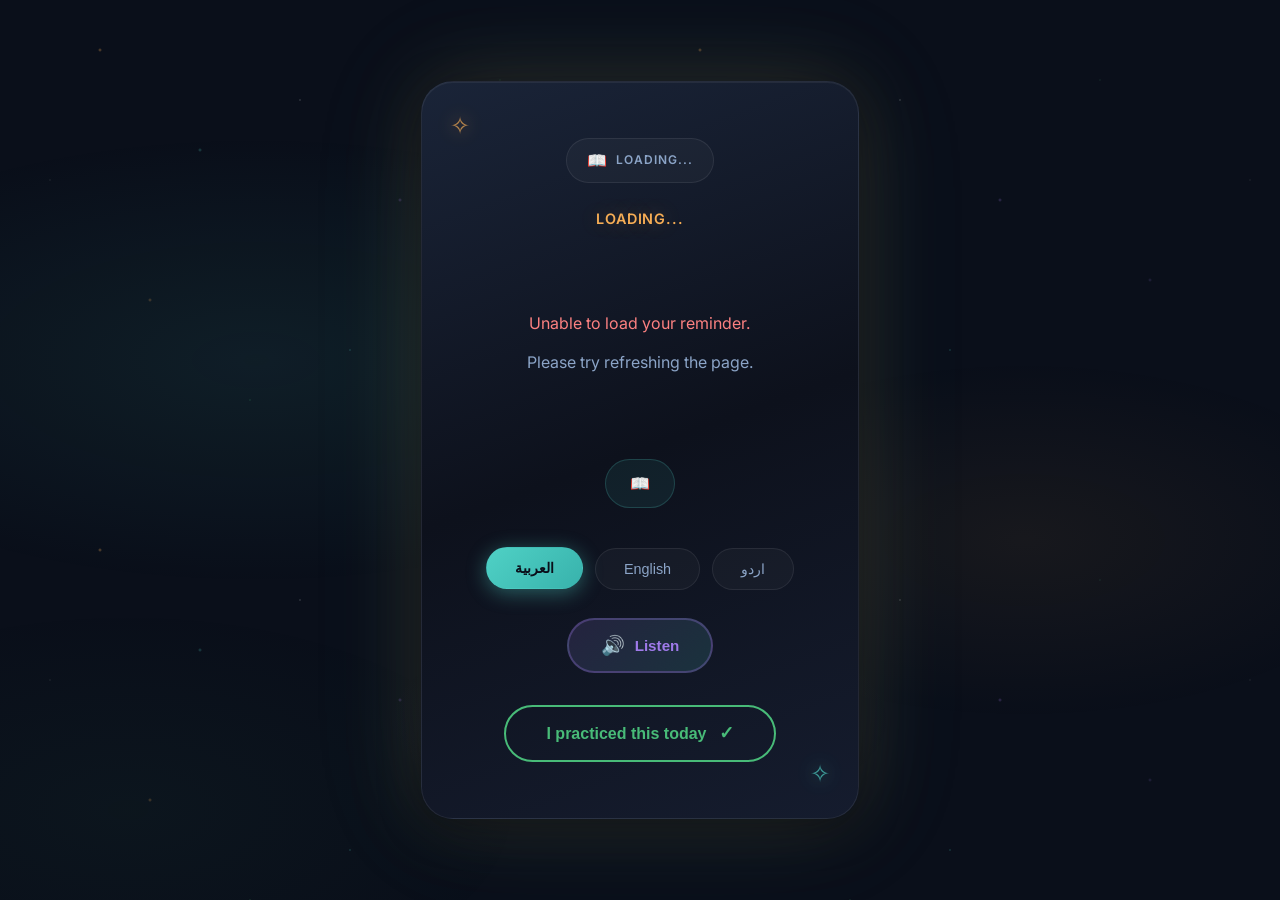
<file: src/newtab/index.html>
<!DOCTYPE html>
<html lang="en">
<head>
  <meta charset="UTF-8">
  <meta name="viewport" content="width=device-width, initial-scale=1.0">
  <title>1-Minute Deen</title>
  
  <!-- Import fonts from Google Fonts -->
  <link rel="preconnect" href="https://fonts.googleapis.com">
  <link rel="preconnect" href="https://fonts.gstatic.com" crossorigin>
  <link href="https://fonts.googleapis.com/css2?family=Inter:wght@400;500;600;700&family=Amiri:wght@400;700&family=Noto+Naskh+Arabic:wght@400;500;600&family=Scheherazade+New:wght@400;500;600;700&display=swap" rel="stylesheet">
  
  <!-- Main styles -->
  <link rel="stylesheet" href="../styles/main.css">
</head>
<body>
  <!-- App container -->
  <div id="app">
    <!-- Loading state shown initially -->
    <div class="reminder-card">
      <div class="reminder-content">
        <div class="loading">
          <div class="loading-spinner"></div>
          <p class="loading-text">Loading your daily reminder...</p>
        </div>
      </div>
    </div>
  </div>

  <!-- Main application script -->
  <script type="module" src="index.js"></script>
</body>
</html>
</file>
<file: src/styles/main.css>
/*
 * 1-Minute Deen - Main Styles
 * Elegant Islamic Design with Beautiful Animations
 */

/* CSS Variables for theming */
:root {
  --bg-primary: #0a0f1a;          /* Deep midnight blue */
  --bg-secondary: #101828;        /* Slightly lighter dark */
  --bg-card: linear-gradient(160deg, #1a2438 0%, #0d111c 50%, #151c2e 100%);
  --bg-card-solid: #151d2b;       /* Solid card background */
  --text-primary: #f0f4f8;        /* Light text */
  --text-secondary: #8ba4c7;      /* Muted blue text */
  --text-arabic: #fdf6e3;         /* Warm cream for Arabic */
  --accent-teal: #4fd1c5;         /* Teal accent */
  --accent-gold: #f6ad55;         /* Warm gold */
  --accent-emerald: #48bb78;      /* Emerald green */
  --accent-rose: #fc8181;         /* Soft rose */
  --accent-purple: #9f7aea;       /* Royal purple */
  --accent-green: #4fd1c5;        /* Alias for teal */
  --border-light: rgba(79, 209, 197, 0.15);
  --border-glow: rgba(246, 173, 85, 0.3);
  --success: #48bb78;             /* Success green */
  --streak-flame: #f6ad55;        /* Warm flame color */
  --prayer-banner: linear-gradient(90deg, #1a365d 0%, #2c5282 100%);
  --shadow-soft: rgba(0, 0, 0, 0.4);
  --shadow-gold: rgba(246, 173, 85, 0.15);
  --shadow-teal: rgba(79, 209, 197, 0.1);
  --shadow-glow: rgba(79, 209, 197, 0.15);
  --glass-bg: rgba(255, 255, 255, 0.03);
  --glass-border: rgba(255, 255, 255, 0.08);
}

/* Reset and base styles */
* {
  margin: 0;
  padding: 0;
  box-sizing: border-box;
}

html, body {
  height: 100%;
  width: 100%;
  overflow: hidden;
}

body {
  font-family: 'Inter', 'Segoe UI', 'Roboto', -apple-system, BlinkMacSystemFont, sans-serif;
  background: var(--bg-primary);
  color: var(--text-primary);
  display: flex;
  flex-direction: column;
  align-items: center;
  justify-content: center;
  min-height: 100vh;
  padding: 20px;
  line-height: 1.7;
  position: relative;
}

/* Beautiful animated background */
body::before {
  content: '';
  position: fixed;
  top: 0;
  left: 0;
  right: 0;
  bottom: 0;
  background: 
    radial-gradient(ellipse 80% 50% at 20% 40%, rgba(79, 209, 197, 0.08) 0%, transparent 50%),
    radial-gradient(ellipse 60% 40% at 80% 60%, rgba(246, 173, 85, 0.06) 0%, transparent 50%),
    radial-gradient(ellipse 50% 30% at 50% 80%, rgba(159, 122, 234, 0.05) 0%, transparent 40%),
    radial-gradient(ellipse 70% 50% at 10% 90%, rgba(72, 187, 120, 0.04) 0%, transparent 45%);
  animation: bgShift 20s ease-in-out infinite alternate;
  pointer-events: none;
  z-index: -3;
}

@keyframes bgShift {
  0% { opacity: 0.8; transform: scale(1); }
  50% { opacity: 1; transform: scale(1.02); }
  100% { opacity: 0.8; transform: scale(1); }
}

/* Arabic font - using system fonts with Arabic support */
.arabic-text {
  font-family: 'Scheherazade New', 'Amiri', 'Traditional Arabic', 'Noto Naskh Arabic', serif;
  direction: rtl;
  text-align: center;
  font-size: 2.2rem;
  line-height: 2.4;
  color: var(--text-arabic);
  letter-spacing: 0.02em;
  text-shadow: 0 2px 12px rgba(246, 173, 85, 0.2);
  font-weight: 400;
}

/* Prayer time banner - subtle notification */
.prayer-banner {
  position: fixed;
  top: 0;
  left: 0;
  right: 0;
  background: var(--prayer-banner);
  color: white;
  text-align: center;
  padding: 16px 24px;
  font-size: 0.95rem;
  font-weight: 500;
  opacity: 0;
  transform: translateY(-100%);
  transition: all 0.5s cubic-bezier(0.4, 0, 0.2, 1);
  z-index: 100;
  backdrop-filter: blur(12px);
  border-bottom: 1px solid var(--border-light);
  box-shadow: 0 4px 20px rgba(0, 0, 0, 0.3);
}

.prayer-banner.visible {
  opacity: 1;
  transform: translateY(0);
}

.prayer-banner .prayer-icon {
  margin-right: 8px;
}

/* Main card container */
.reminder-card {
  background: var(--bg-card);
  border-radius: 32px;
  padding: 56px 64px;
  max-width: 780px;
  width: 100%;
  box-shadow: 
    0 8px 40px var(--shadow-soft),
    0 0 80px var(--shadow-gold),
    0 0 120px var(--shadow-teal),
    inset 0 1px 0 rgba(255, 255, 255, 0.06);
  text-align: center;
  position: relative;
  border: 1px solid var(--glass-border);
  backdrop-filter: blur(24px);
  overflow: hidden;
}

/* Decorative corner Islamic patterns */
.reminder-card::before {
  content: '✧';
  position: absolute;
  top: 24px;
  left: 28px;
  font-size: 1.5rem;
  color: var(--accent-gold);
  opacity: 0.7;
  text-shadow: 0 0 20px var(--accent-gold);
  animation: gentleGlow 3s ease-in-out infinite alternate;
}

.reminder-card::after {
  content: '✧';
  position: absolute;
  bottom: 24px;
  right: 28px;
  font-size: 1.5rem;
  color: var(--accent-teal);
  opacity: 0.7;
  text-shadow: 0 0 20px var(--accent-teal);
  animation: gentleGlow 3s ease-in-out infinite alternate-reverse;
}

@keyframes gentleGlow {
  0% { opacity: 0.4; transform: scale(1); }
  100% { opacity: 0.8; transform: scale(1.1); }
}

/* Content type badge */
.content-type-badge {
  display: inline-flex;
  align-items: center;
  justify-content: center;
  gap: 8px;
  background: var(--glass-bg);
  border: 1px solid var(--glass-border);
  padding: 8px 20px;
  border-radius: 50px;
  font-size: 0.75rem;
  font-weight: 600;
  letter-spacing: 0.08em;
  text-transform: uppercase;
  color: var(--text-secondary);
  margin-bottom: 24px;
}

.content-type-badge.quran {
  color: var(--accent-gold);
  border-color: rgba(246, 173, 85, 0.3);
  background: rgba(246, 173, 85, 0.08);
}

.content-type-badge.hadith {
  color: var(--accent-teal);
  border-color: rgba(79, 209, 197, 0.3);
  background: rgba(79, 209, 197, 0.08);
}

.content-type-badge .badge-icon {
  font-size: 1rem;
}

/* Streak indicator */
.streak-indicator {
  position: absolute;
  top: 24px;
  right: 28px;
  display: flex;
  align-items: center;
  gap: 8px;
  font-size: 0.95rem;
  color: var(--streak-flame);
  font-weight: 600;
  opacity: 0;
  transition: all 0.4s cubic-bezier(0.4, 0, 0.2, 1);
  text-shadow: 0 0 24px var(--streak-flame);
  background: rgba(246, 173, 85, 0.1);
  padding: 8px 16px;
  border-radius: 50px;
  border: 1px solid rgba(246, 173, 85, 0.2);
}

.streak-indicator.visible {
  opacity: 1;
}

.streak-indicator .flame {
  font-size: 1.2rem;
  animation: flameFlicker 1.5s ease-in-out infinite;
}

@keyframes flameFlicker {
  0%, 100% { transform: scale(1) rotate(-5deg); }
  50% { transform: scale(1.15) rotate(5deg); }
}

/* Actionable message title */
.reminder-title {
  font-size: 0.9rem;
  color: var(--accent-gold);
  margin-bottom: 32px;
  font-weight: 600;
  letter-spacing: 0.06em;
  text-transform: uppercase;
  text-shadow: 0 0 20px rgba(246, 173, 85, 0.3);
}

/* Main content text (Arabic/Translation) */
.reminder-content {
  margin-bottom: 36px;
  min-height: 160px;
  display: flex;
  align-items: center;
  justify-content: center;
  padding: 16px 0;
  position: relative;
}

.reminder-text {
  transition: all 0.4s cubic-bezier(0.4, 0, 0.2, 1);
  max-width: 100%;
}

.reminder-text.english,
.reminder-text.urdu {
  font-size: 1.45rem;
  line-height: 2;
  color: var(--text-primary);
  direction: ltr;
  text-align: center;
}

.reminder-text.urdu {
  font-family: 'Noto Nastaliq Urdu', 'Jameel Noori Nastaleeq', 'Urdu Typesetting', serif;
  direction: rtl;
  font-size: 1.6rem;
  line-height: 2.2;
  color: var(--text-arabic);
}

/* Reference text */
.reminder-reference {
  font-size: 0.95rem;
  color: var(--accent-teal);
  font-weight: 600;
  margin-bottom: 40px;
  letter-spacing: 0.05em;
  display: inline-flex;
  align-items: center;
  gap: 8px;
  background: rgba(79, 209, 197, 0.08);
  padding: 10px 24px;
  border-radius: 50px;
  border: 1px solid rgba(79, 209, 197, 0.2);
}

.reminder-reference::before {
  content: '📖';
  font-size: 1rem;
}

/* Translation toggle buttons */
.translation-toggle {
  display: flex;
  justify-content: center;
  gap: 12px;
  margin-bottom: 28px;
}

.toggle-btn {
  background: var(--glass-bg);
  border: 1.5px solid var(--glass-border);
  color: var(--text-secondary);
  padding: 12px 28px;
  border-radius: 50px;
  font-size: 0.9rem;
  font-weight: 500;
  cursor: pointer;
  transition: all 0.3s cubic-bezier(0.4, 0, 0.2, 1);
  position: relative;
  overflow: hidden;
}

.toggle-btn:hover {
  border-color: var(--accent-teal);
  color: var(--accent-teal);
  background: rgba(79, 209, 197, 0.1);
  transform: translateY(-2px);
  box-shadow: 0 8px 24px rgba(79, 209, 197, 0.2);
}

.toggle-btn.active {
  background: linear-gradient(135deg, var(--accent-teal) 0%, #38b2ac 100%);
  border-color: transparent;
  color: var(--bg-primary);
  font-weight: 600;
  box-shadow: 0 4px 20px rgba(79, 209, 197, 0.4);
  transform: translateY(-1px);
}

/* Audio button */
.audio-controls {
  display: flex;
  justify-content: center;
  margin-bottom: 32px;
}

.audio-btn {
  display: inline-flex;
  align-items: center;
  justify-content: center;
  gap: 10px;
  background: linear-gradient(135deg, rgba(159, 122, 234, 0.15) 0%, rgba(79, 209, 197, 0.15) 100%);
  border: 2px solid rgba(159, 122, 234, 0.3);
  color: var(--accent-purple);
  padding: 14px 32px;
  border-radius: 50px;
  font-size: 0.95rem;
  font-weight: 600;
  cursor: pointer;
  transition: all 0.3s cubic-bezier(0.4, 0, 0.2, 1);
}

.audio-btn:hover {
  background: linear-gradient(135deg, var(--accent-purple) 0%, var(--accent-teal) 100%);
  color: white;
  border-color: transparent;
  transform: translateY(-3px);
  box-shadow: 0 12px 32px rgba(159, 122, 234, 0.35);
}

.audio-btn.playing {
  background: linear-gradient(135deg, var(--accent-purple) 0%, var(--accent-teal) 100%);
  color: white;
  border-color: transparent;
  animation: audioPlaying 1.5s ease-in-out infinite;
}

.audio-btn .audio-icon {
  font-size: 1.2rem;
  transition: transform 0.3s ease;
}

.audio-btn:hover .audio-icon,
.audio-btn.playing .audio-icon {
  transform: scale(1.15);
}

@keyframes audioPlaying {
  0%, 100% { box-shadow: 0 8px 24px rgba(159, 122, 234, 0.35); }
  50% { box-shadow: 0 12px 36px rgba(159, 122, 234, 0.5); }
}

/* Done button */
.done-btn {
  background: transparent;
  border: 2px solid var(--success);
  color: var(--success);
  padding: 16px 40px;
  border-radius: 50px;
  font-size: 1rem;
  font-weight: 600;
  cursor: pointer;
  transition: all 0.3s cubic-bezier(0.4, 0, 0.2, 1);
  display: inline-flex;
  align-items: center;
  gap: 12px;
  position: relative;
  overflow: hidden;
}

.done-btn::before {
  content: '';
  position: absolute;
  top: 0;
  left: -100%;
  width: 100%;
  height: 100%;
  background: linear-gradient(90deg, transparent, rgba(255, 255, 255, 0.2), transparent);
  transition: left 0.5s ease;
}

.done-btn:hover::before {
  left: 100%;
}

.done-btn:hover {
  background: linear-gradient(135deg, var(--success) 0%, #38a169 100%);
  color: white;
  transform: translateY(-4px);
  box-shadow: 0 12px 32px rgba(72, 187, 120, 0.4);
  border-color: transparent;
}

.done-btn .checkmark {
  font-weight: bold;
  font-size: 1.1rem;
}

.done-btn.completed {
  background: linear-gradient(135deg, var(--success) 0%, #38a169 100%);
  color: white;
  cursor: default;
  transform: none;
  border-color: transparent;
  box-shadow: 0 0 40px rgba(72, 187, 120, 0.3);
}

.done-btn.completed:hover {
  transform: none;
  box-shadow: 0 0 40px rgba(72, 187, 120, 0.3);
}

.done-btn.completed:hover::before {
  left: -100%;
}

/* Loading state */
.loading {
  display: flex;
  flex-direction: column;
  align-items: center;
  justify-content: center;
  gap: 24px;
}

.loading-spinner {
  width: 52px;
  height: 52px;
  border: 3px solid rgba(79, 209, 197, 0.2);
  border-top-color: var(--accent-teal);
  border-right-color: var(--accent-gold);
  border-radius: 50%;
  animation: spin 1s linear infinite;
}

@keyframes spin {
  to { transform: rotate(360deg); }
}

.loading-text {
  color: var(--text-secondary);
  font-size: 0.95rem;
  font-weight: 500;
}

/* Error state */
.error-message {
  color: var(--text-secondary);
  font-size: 1rem;
  padding: 24px;
  text-align: center;
}

.error-message p:first-child {
  color: var(--accent-rose);
  margin-bottom: 12px;
}

/* Completed View - Minimal display after task completion */
.completed-view {
  text-align: center;
  padding: 60px 40px;
}

.completed-icon {
  width: 88px;
  height: 88px;
  background: linear-gradient(135deg, var(--success) 0%, #38a169 100%);
  border-radius: 50%;
  display: flex;
  align-items: center;
  justify-content: center;
  margin: 0 auto 32px;
  font-size: 2.8rem;
  color: white;
  box-shadow: 0 0 50px rgba(72, 187, 120, 0.5);
  animation: celebratePulse 2s ease-in-out infinite;
}

@keyframes celebratePulse {
  0%, 100% { 
    transform: scale(1); 
    box-shadow: 0 0 50px rgba(72, 187, 120, 0.5); 
  }
  50% { 
    transform: scale(1.08); 
    box-shadow: 0 0 70px rgba(72, 187, 120, 0.6); 
  }
}

.completed-title {
  font-size: 1.6rem;
  color: var(--text-primary);
  margin-bottom: 18px;
  font-weight: 600;
}

.completed-streak {
  font-size: 1.15rem;
  color: var(--streak-flame);
  margin-bottom: 24px;
  display: flex;
  align-items: center;
  justify-content: center;
  gap: 10px;
}

.completed-streak .flame {
  font-size: 1.4rem;
}

.completed-message {
  font-size: 1.05rem;
  color: var(--text-secondary);
  font-style: italic;
  margin-top: 28px;
  opacity: 0.9;
}

/* Hidden utility class */
.hidden {
  display: none !important;
}

/* Responsive design */
@media (max-width: 768px) {
  .reminder-card {
    padding: 44px 32px;
    border-radius: 28px;
    margin: 10px;
  }

  .reminder-card::before,
  .reminder-card::after {
    font-size: 1.2rem;
  }

  .arabic-text {
    font-size: 1.8rem;
    line-height: 2.2;
  }

  .reminder-text.english,
  .reminder-text.urdu {
    font-size: 1.2rem;
    line-height: 1.9;
  }

  .translation-toggle {
    flex-wrap: wrap;
    gap: 10px;
  }

  .toggle-btn {
    padding: 10px 22px;
    font-size: 0.85rem;
  }

  .streak-indicator {
    top: 18px;
    right: 20px;
    font-size: 0.85rem;
    padding: 6px 12px;
  }

  .audio-btn {
    padding: 12px 24px;
    font-size: 0.9rem;
  }
}

@media (max-width: 480px) {
  body {
    padding: 12px;
  }

  .reminder-card {
    padding: 32px 20px;
    border-radius: 24px;
  }

  .reminder-card::before {
    top: 16px;
    left: 16px;
    font-size: 1rem;
  }

  .reminder-card::after {
    bottom: 16px;
    right: 16px;
    font-size: 1rem;
  }

  .arabic-text {
    font-size: 1.5rem;
    line-height: 2;
  }

  .reminder-title {
    font-size: 0.8rem;
    margin-bottom: 24px;
  }

  .reminder-reference {
    font-size: 0.85rem;
    padding: 8px 18px;
  }

  .done-btn {
    padding: 14px 28px;
    font-size: 0.9rem;
  }

  .audio-btn {
    padding: 10px 20px;
    font-size: 0.85rem;
  }

  .completed-view {
    padding: 40px 20px;
  }

  .completed-icon {
    width: 68px;
    height: 68px;
    font-size: 2rem;
  }

  .completed-title {
    font-size: 1.3rem;
  }

  .completed-streak {
    font-size: 1rem;
  }

  .content-type-badge {
    padding: 6px 14px;
    font-size: 0.7rem;
  }
}

/* Smooth fade animations */
.fade-in {
  animation: fadeIn 0.5s cubic-bezier(0.4, 0, 0.2, 1);
}

@keyframes fadeIn {
  from { 
    opacity: 0;
    transform: translateY(16px);
  }
  to { 
    opacity: 1;
    transform: translateY(0);
  }
}

/* Slide up animation for content */
.slide-up {
  animation: slideUp 0.6s cubic-bezier(0.4, 0, 0.2, 1);
}

@keyframes slideUp {
  from {
    opacity: 0;
    transform: translateY(30px);
  }
  to {
    opacity: 1;
    transform: translateY(0);
  }
}

/* Scale in animation */
.scale-in {
  animation: scaleIn 0.4s cubic-bezier(0.4, 0, 0.2, 1);
}

@keyframes scaleIn {
  from {
    opacity: 0;
    transform: scale(0.9);
  }
  to {
    opacity: 1;
    transform: scale(1);
  }
}

/* Focus states for accessibility */
.toggle-btn:focus,
.done-btn:focus,
.audio-btn:focus {
  outline: none;
  box-shadow: 0 0 0 3px rgba(79, 209, 197, 0.4);
}

/* Animated background stars/particles */
body::after {
  content: '';
  position: fixed;
  top: 0;
  left: 0;
  right: 0;
  bottom: 0;
  background-image: 
    radial-gradient(2px 2px at 100px 50px, rgba(246, 173, 85, 0.4), transparent),
    radial-gradient(2px 2px at 200px 150px, rgba(79, 209, 197, 0.3), transparent),
    radial-gradient(1.5px 1.5px at 300px 100px, rgba(255, 255, 255, 0.2), transparent),
    radial-gradient(2px 2px at 400px 200px, rgba(159, 122, 234, 0.3), transparent),
    radial-gradient(1px 1px at 500px 80px, rgba(72, 187, 120, 0.25), transparent),
    radial-gradient(2px 2px at 150px 300px, rgba(246, 173, 85, 0.3), transparent),
    radial-gradient(1.5px 1.5px at 350px 350px, rgba(79, 209, 197, 0.25), transparent),
    radial-gradient(1px 1px at 50px 180px, rgba(255, 255, 255, 0.15), transparent),
    radial-gradient(2px 2px at 550px 280px, rgba(159, 122, 234, 0.2), transparent),
    radial-gradient(1.5px 1.5px at 250px 400px, rgba(72, 187, 120, 0.2), transparent);
  background-size: 600px 500px;
  animation: twinkle 10s ease-in-out infinite alternate;
  pointer-events: none;
  z-index: -1;
}

@keyframes twinkle {
  0%, 100% { opacity: 0.4; }
  50% { opacity: 0.8; }
}

/* Scrollbar styling */
::-webkit-scrollbar {
  width: 8px;
}

::-webkit-scrollbar-track {
  background: var(--bg-secondary);
}

::-webkit-scrollbar-thumb {
  background: var(--border-light);
  border-radius: 4px;
}

::-webkit-scrollbar-thumb:hover {
  background: var(--accent-teal);
}

/* Selection styling */
::selection {
  background: rgba(79, 209, 197, 0.3);
  color: var(--text-primary);
}
</file>
